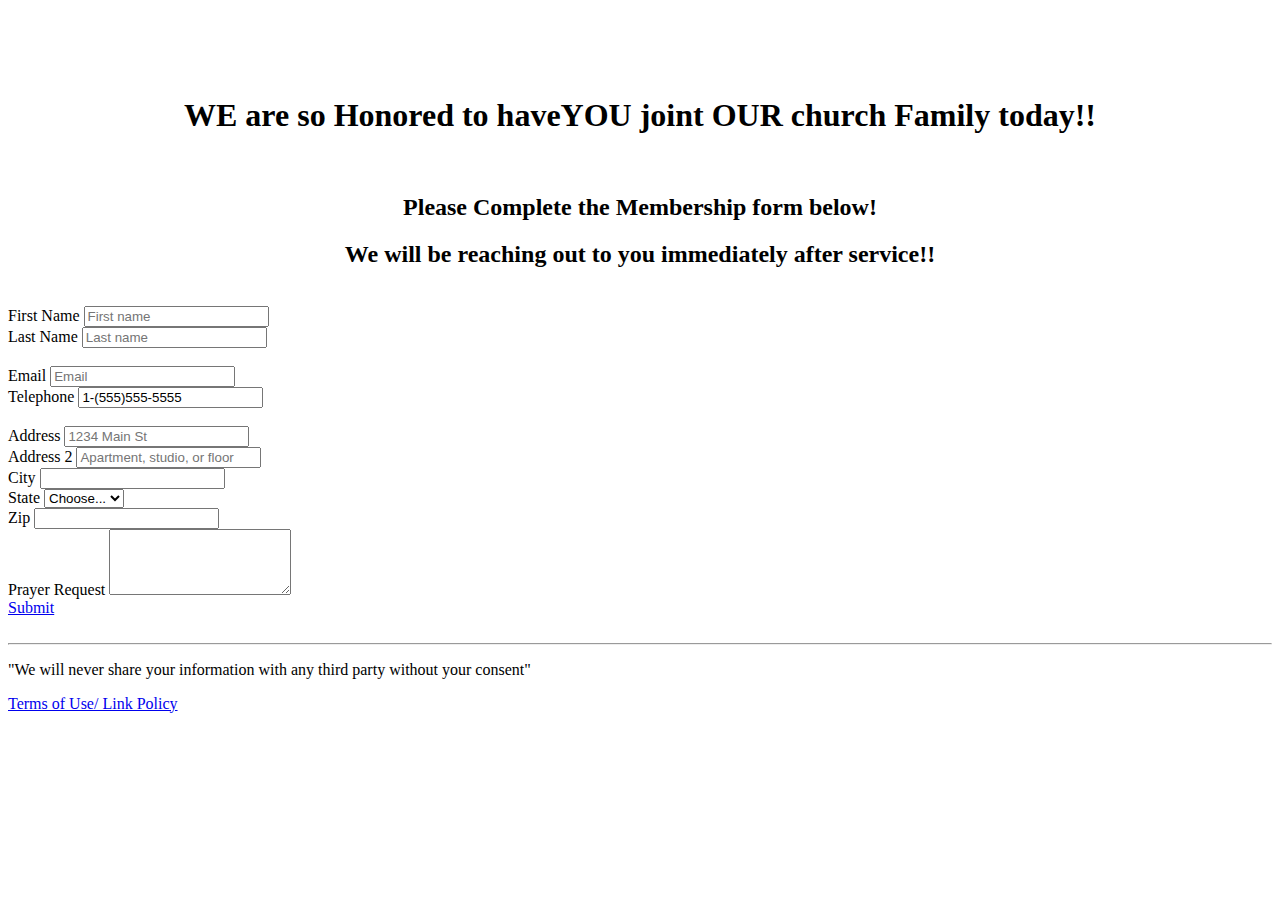
<file: membership.html>
<!doctype html>
<html lang="en">
  <head>
    <!-- Required meta tags -->
    <meta charset="utf-8">
    <meta name="viewport" content="width=device-width, initial-scale=1, shrink-to-fit=no">

    <!-- Bootstrap CSS -->
    <link rel="stylesheet" href="https://stackpath.bootstrapcdn.com/bootstrap/4.1.3/css/bootstrap.min.css" integrity="sha384-MCw98/SFnGE8fJT3GXwEOngsV7Zt27NXFoaoApmYm81iuXoPkFOJwJ8ERdknLPMO" crossorigin="anonymous">

    <link rel="stylesheet" type="text/css" href="css/styles.css">

    <title>Membership - NBCC Thanks you for Worshipping with Us!</title>
  </head>
  <body>  
  <!-- Main Section Call to Action -->  
   <section class="main-container">
        
    <div>
      <br>
      <h1 id="action_hdr"><strong>WE</strong> are so <strong>Honored</strong> to have<strong>YOU</strong> joint <strong>OUR</strong> church Family today!!</h1>
      <br>
      <h2 id="action_hdr">Please Complete the Membership form below!</h2>  
      <h2 id="action_hdr"> We will be reaching out to you <strong>immediately</strong> after service!!</h2>    
    </div>
    <br>
    <div class="container">
        <form>
        <div class="form-row">
          <div class="col">
            <label for="inputFirstName">First Name</label>
            <input type="text" class="form-control" placeholder="First name">
          </div>
          <div class="col">
            <label for="inputLastName">Last Name</label>
            <input type="text" class="form-control" placeholder="Last name">
          </div>
        </div>
        <br>
        <div class="form-row">
          <div class="form-group col-md-6">
             <label for="inputEmail4">Email</label>
              <input type="email" class="form-control" id="inputEmail4" placeholder="Email">
          </div>
          <div class="form-group col-md-6">
              <label for="phoneNum">Telephone</label>
              <input type="tel" class="form-control" id="phoneNum" value="1-(555)555-5555">
          </div>
        </div>
        <br>
          <div class="form-group">
              <label for="inputAddress">Address</label>
              <input type="text" class="form-control" id="inputAddress" placeholder="1234 Main St">
          </div>
          <div class="form-group">
              <label for="inputAddress2">Address 2</label>
              <input type="text" class="form-control" id="inputAddress2" placeholder="Apartment, studio, or floor">
          </div>
          <div class="form-row">
          <div class="form-group col-md-6">
            <label for="inputCity">City</label>
            <input type="text" class="form-control" id="inputCity">
          </div>
            <div class="form-group col-md-4">
              <label for="inputState">State</label>
              <select id="inputState" class="form-control">
                <option selected>Choose...</option>
                <option>...</option>
              </select>
            </div>
            <div class="form-group col-md-2">
              <label for="inputZip">Zip</label>
              <input type="text" class="form-control" id="inputZip">
            </div>
          </div>
          <div class="form-group">
            <label for="prayerForm">Prayer Request</label>
            <textarea class="form-control" id="prayerForm" rows="4"></textarea>
          </div>
          <div>
            <a class="btn btn-primary" type="submit" href="index.html">Submit</a>
          </div>  
          <br>
          <hr>
          <div>
            <p>"We will never share your information with any third party without your consent"</p>
            <a href="privacy-policy.html">Terms of Use/ Link Policy</a>

          </div>
      </form>
    
   </section>

    
   


    <!-- Optional JavaScript -->
    <!-- jQuery first, then Popper.js, then Bootstrap JS -->
    <script src="https://code.jquery.com/jquery-3.3.1.slim.min.js" integrity="sha384-q8i/X+965DzO0rT7abK41JStQIAqVgRVzpbzo5smXKp4YfRvH+8abtTE1Pi6jizo" crossorigin="anonymous"></script>
    <script src="https://cdnjs.cloudflare.com/ajax/libs/popper.js/1.14.3/umd/popper.min.js" integrity="sha384-ZMP7rVo3mIykV+2+9J3UJ46jBk0WLaUAdn689aCwoqbBJiSnjAK/l8WvCWPIPm49" crossorigin="anonymous"></script>
    <script src="https://stackpath.bootstrapcdn.com/bootstrap/4.1.3/js/bootstrap.min.js" integrity="sha384-ChfqqxuZUCnJSK3+MXmPNIyE6ZbWh2IMqE241rYiqJxyMiZ6OW/JmZQ5stwEULTy" crossorigin="anonymous"></script>
  </body>
</html>
</file>
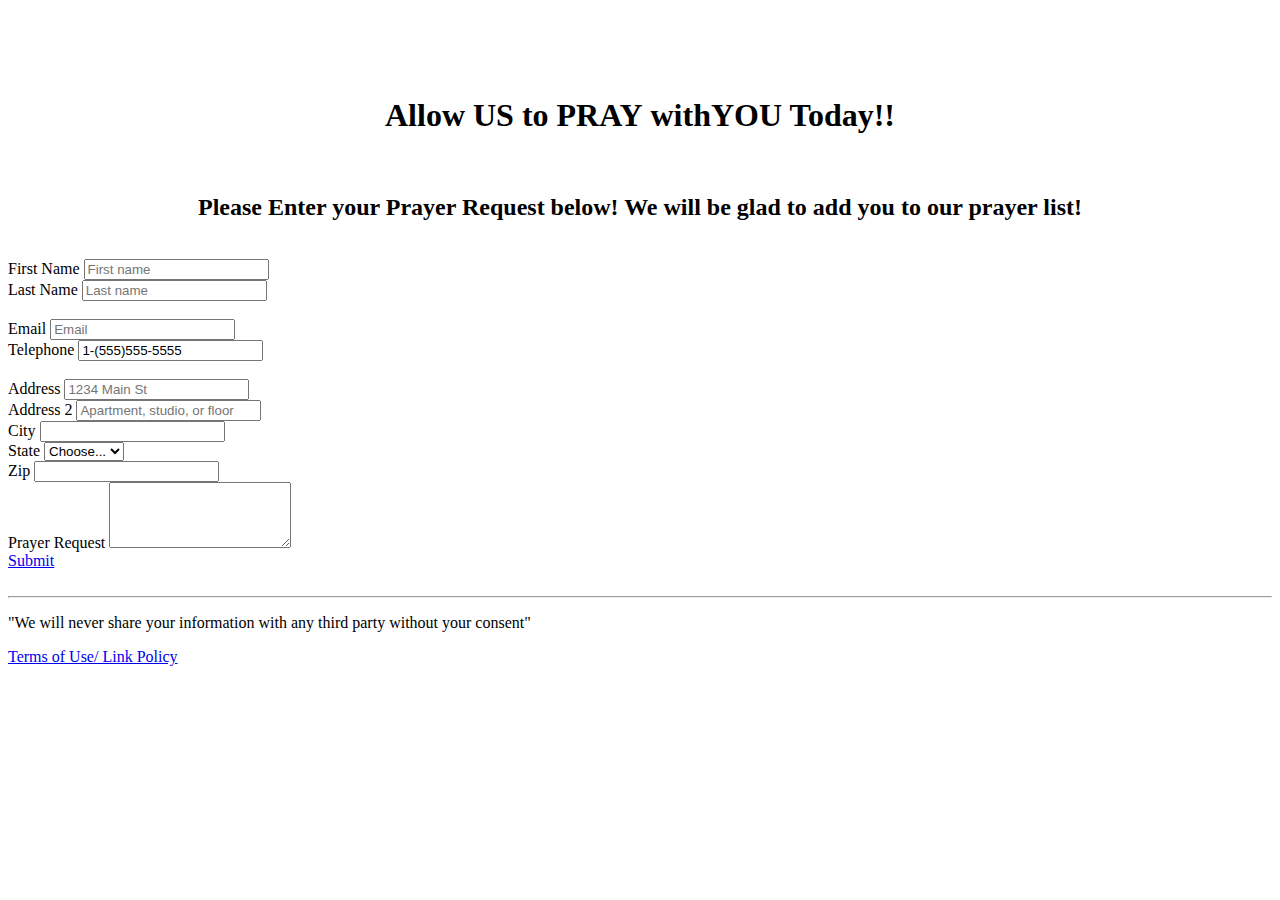
<file: prayer.html>
<!doctype html>
<html lang="en">
  <head>
    <!-- Required meta tags -->
    <meta charset="utf-8">
    <meta name="viewport" content="width=device-width, initial-scale=1, shrink-to-fit=no">

    <!-- Bootstrap CSS -->
    <link rel="stylesheet" href="https://stackpath.bootstrapcdn.com/bootstrap/4.1.3/css/bootstrap.min.css" integrity="sha384-MCw98/SFnGE8fJT3GXwEOngsV7Zt27NXFoaoApmYm81iuXoPkFOJwJ8ERdknLPMO" crossorigin="anonymous">

    <link rel="stylesheet" type="text/css" href="css/styles.css">

    <title>Prayer Requests - NBCC Thanks you for Worshipping with Us!</title>
  </head>
  <body>  
  <!-- Main Section Call to Action -->  
   <section class="main-container">
        
    <div>
      <br>
      <h1 id="action_hdr">Allow <strong>US</strong> to <strong>PRAY</strong>  with<strong>YOU</strong> Today!!</h1>
      <br>
      <h2 id="action_hdr">Please Enter your Prayer Request below!  We will be glad to add you to our prayer list!</strong></h2>      
    </div>
    <br>
    <div class="container">
        <form>
        <div class="form-row">
          <div class="col">
            <label for="inputFirstName">First Name</label>
            <input type="text" class="form-control" placeholder="First name">
          </div>
          <div class="col">
            <label for="inputLastName">Last Name</label>
            <input type="text" class="form-control" placeholder="Last name">
          </div>
        </div>
        <br>
        <div class="form-row">
          <div class="form-group col-md-6">
             <label for="inputEmail4">Email</label>
              <input type="email" class="form-control" id="inputEmail4" placeholder="Email">
          </div>
          <div class="form-group col-md-6">
              <label for="phoneNum">Telephone</label>
              <input type="tel" class="form-control" id="phoneNum" value="1-(555)555-5555">
          </div>
        </div>
        <br>
          <div class="form-group">
              <label for="inputAddress">Address</label>
              <input type="text" class="form-control" id="inputAddress" placeholder="1234 Main St">
          </div>
          <div class="form-group">
              <label for="inputAddress2">Address 2</label>
              <input type="text" class="form-control" id="inputAddress2" placeholder="Apartment, studio, or floor">
          </div>
          <div class="form-row">
          <div class="form-group col-md-6">
            <label for="inputCity">City</label>
            <input type="text" class="form-control" id="inputCity">
          </div>
            <div class="form-group col-md-4">
              <label for="inputState">State</label>
              <select id="inputState" class="form-control">
                <option selected>Choose...</option>
                <option>...</option>
              </select>
            </div>
            <div class="form-group col-md-2">
              <label for="inputZip">Zip</label>
              <input type="text" class="form-control" id="inputZip">
            </div>
          </div>
          <div class="form-group">
            <label for="prayerForm">Prayer Request</label>
            <textarea class="form-control" id="prayerForm" rows="4"></textarea>
          </div>
          <div>
            <a class="btn btn-primary" type="submit" href="index.html">Submit</a>
          </div>  
          <br>
          <hr>
          <div>
            <p>"We will never share your information with any third party without your consent"</p>
            <a href="privacy-policy.html">Terms of Use/ Link Policy</a>

          </div>
      </form>
    
   </section>

    
   


    <!-- Optional JavaScript -->
    <!-- jQuery first, then Popper.js, then Bootstrap JS -->
    <script src="https://code.jquery.com/jquery-3.3.1.slim.min.js" integrity="sha384-q8i/X+965DzO0rT7abK41JStQIAqVgRVzpbzo5smXKp4YfRvH+8abtTE1Pi6jizo" crossorigin="anonymous"></script>
    <script src="https://cdnjs.cloudflare.com/ajax/libs/popper.js/1.14.3/umd/popper.min.js" integrity="sha384-ZMP7rVo3mIykV+2+9J3UJ46jBk0WLaUAdn689aCwoqbBJiSnjAK/l8WvCWPIPm49" crossorigin="anonymous"></script>
    <script src="https://stackpath.bootstrapcdn.com/bootstrap/4.1.3/js/bootstrap.min.js" integrity="sha384-ChfqqxuZUCnJSK3+MXmPNIyE6ZbWh2IMqE241rYiqJxyMiZ6OW/JmZQ5stwEULTy" crossorigin="anonymous"></script>
  </body>
</html>
</file>
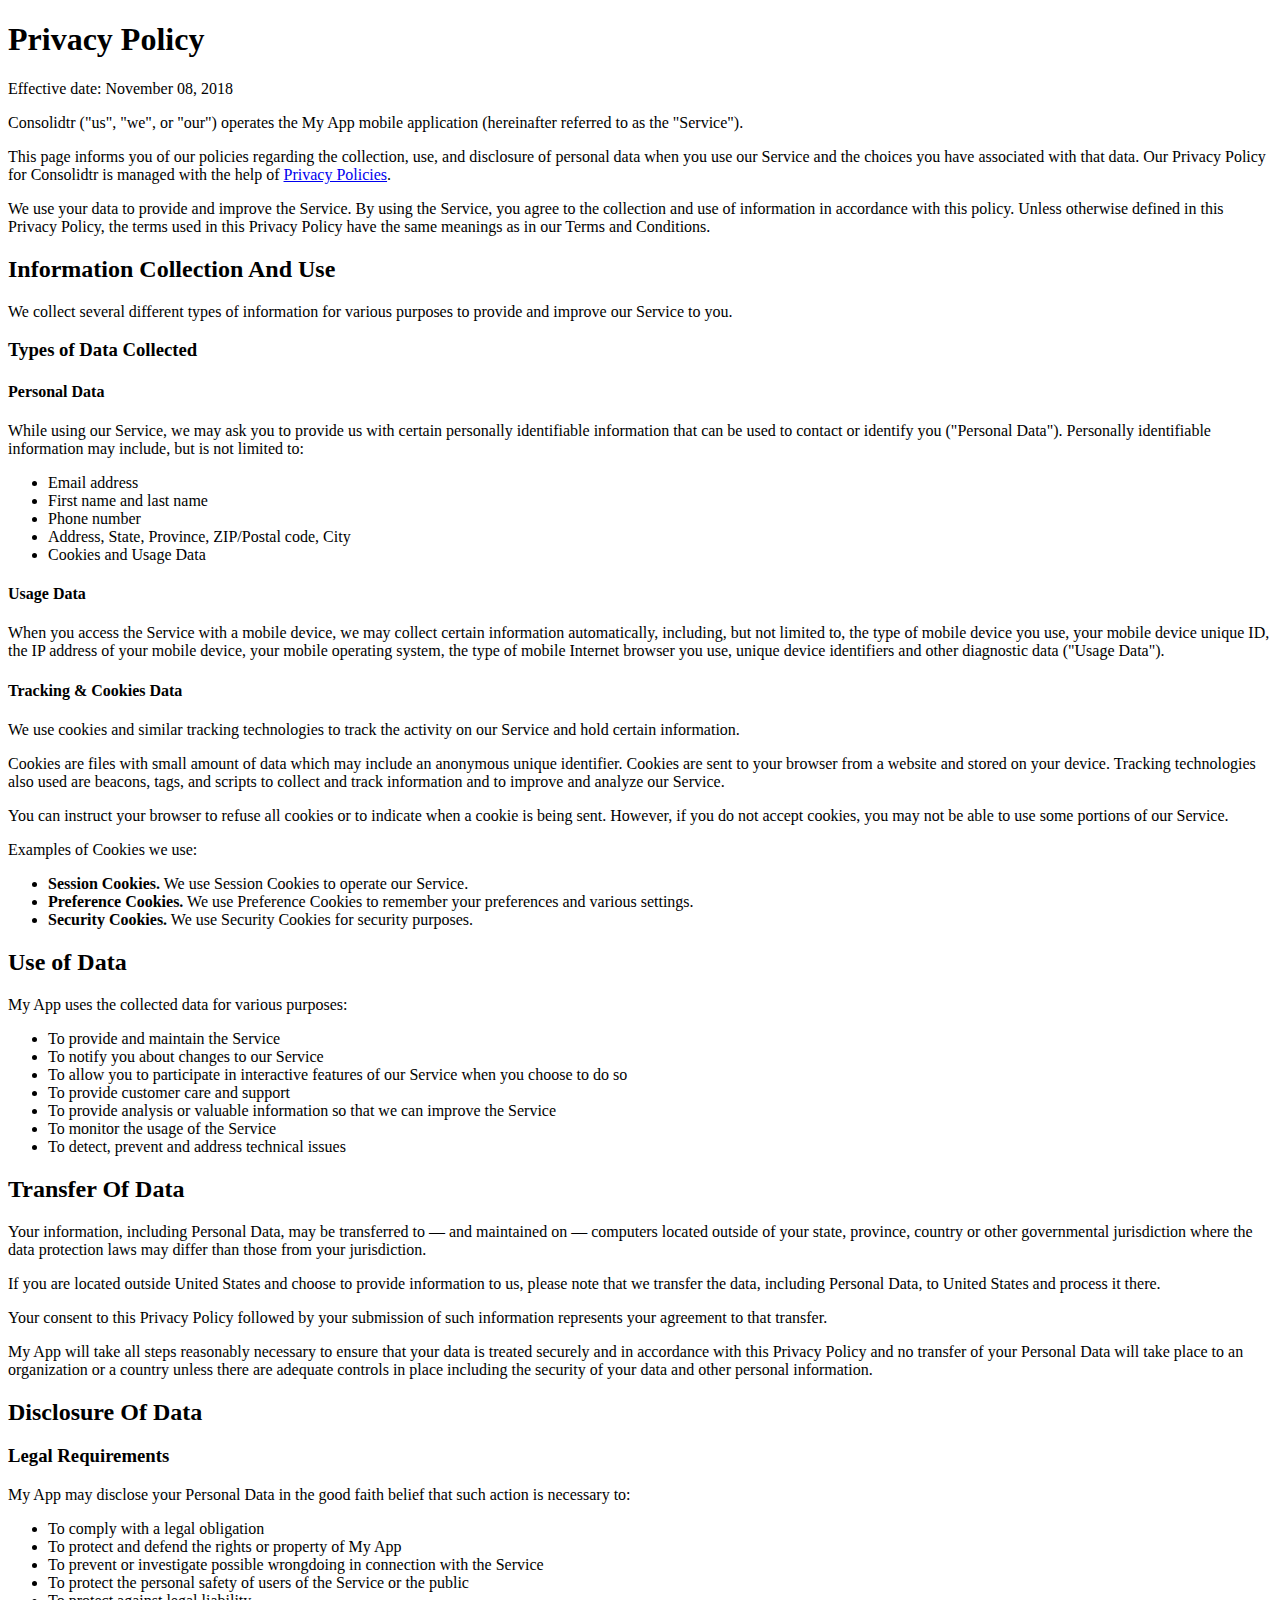
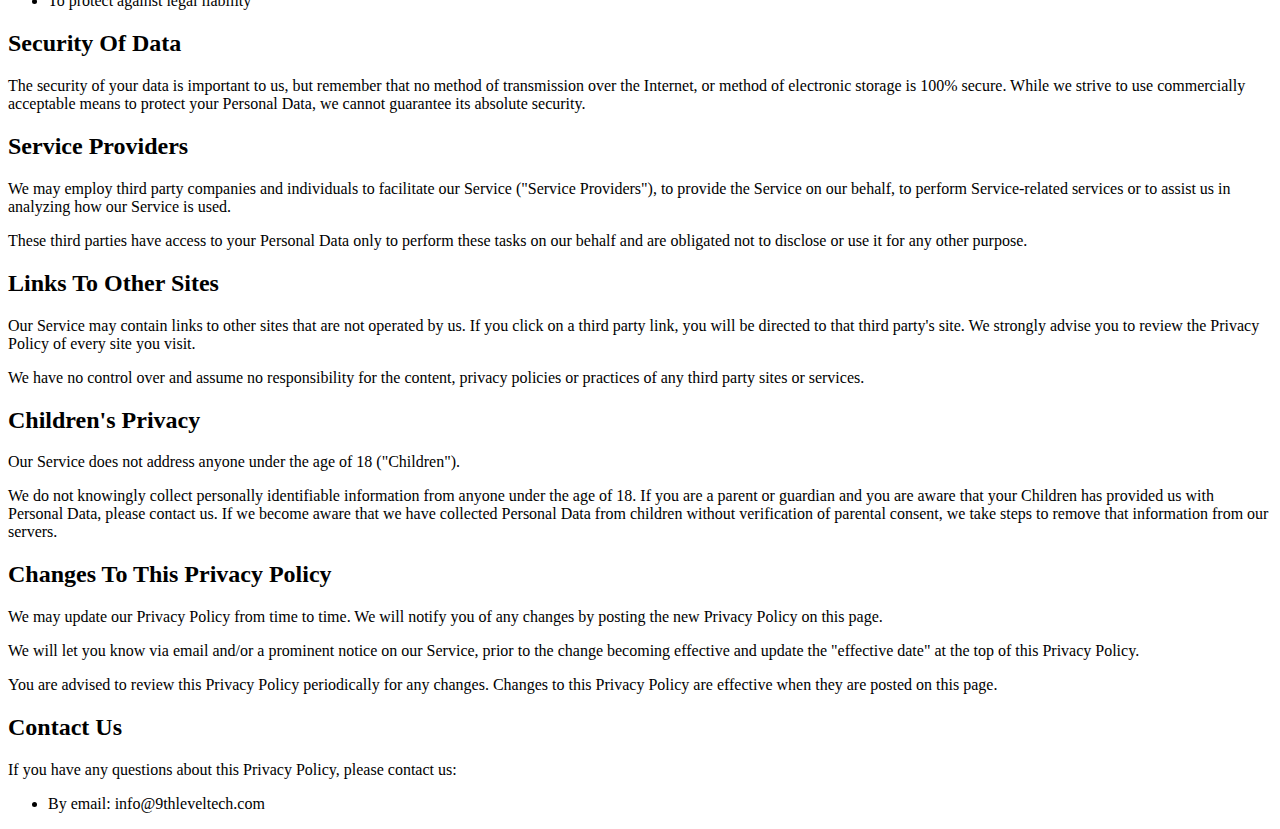
<file: privacy-policy.html>
<!doctype html>
<html lang="en">
  <head>
    <!-- Required meta tags -->
    <meta charset="utf-8">
    <meta name="viewport" content="width=device-width, initial-scale=1, shrink-to-fit=no">

    <!-- Bootstrap CSS -->
    <link rel="stylesheet" href="https://stackpath.bootstrapcdn.com/bootstrap/4.1.3/css/bootstrap.min.css" integrity="sha384-MCw98/SFnGE8fJT3GXwEOngsV7Zt27NXFoaoApmYm81iuXoPkFOJwJ8ERdknLPMO" crossorigin="anonymous">

    <link rel="stylesheet" type="text/css" href="css/styles.css">

    <title>User Agreement: Disclaimer</title>
  </head>
  <body>  
    <h1>Privacy Policy</h1>


      <p>Effective date: November 08, 2018</p>


      <p>Consolidtr ("us", "we", or "our") operates the My App mobile application (hereinafter referred to as the "Service").</p>

      <p>This page informs you of our policies regarding the collection, use, and disclosure of personal data when you use our Service and the choices you have associated with that data. Our Privacy Policy  for Consolidtr is managed with the help of <a href="https://privacypolicies.com/free-privacy-policy-generator/">Privacy Policies</a>.</p>

      <p>We use your data to provide and improve the Service. By using the Service, you agree to the collection and use of information in accordance with this policy. Unless otherwise defined in this Privacy Policy, the terms used in this Privacy Policy have the same meanings as in our Terms and Conditions.</p>


      <h2>Information Collection And Use</h2>

      <p>We collect several different types of information for various purposes to provide and improve our Service to you.</p>

      <h3>Types of Data Collected</h3>

      <h4>Personal Data</h4>

      <p>While using our Service, we may ask you to provide us with certain personally identifiable information that can be used to contact or identify you ("Personal Data"). Personally identifiable information may include, but is not limited to:</p>

      <ul>
          <li>Email address</li><li>First name and last name</li><li>Phone number</li><li>Address, State, Province, ZIP/Postal code, City</li><li>Cookies and Usage Data</li>
      </ul>

      <h4>Usage Data</h4>

      <p>When you access the Service with a mobile device, we may collect certain information automatically, including, but not limited to, the type of mobile device you use, your mobile device unique ID, the IP address of your mobile device, your mobile operating system, the type of mobile Internet browser you use, unique device identifiers and other diagnostic data ("Usage Data").</p>

      <h4>Tracking & Cookies Data</h4>
      <p>We use cookies and similar tracking technologies to track the activity on our Service and hold certain information.</p>
      <p>Cookies are files with small amount of data which may include an anonymous unique identifier. Cookies are sent to your browser from a website and stored on your device. Tracking technologies also used are beacons, tags, and scripts to collect and track information and to improve and analyze our Service.</p>
      <p>You can instruct your browser to refuse all cookies or to indicate when a cookie is being sent. However, if you do not accept cookies, you may not be able to use some portions of our Service.</p>
      <p>Examples of Cookies we use:</p>
      <ul>
          <li><strong>Session Cookies.</strong> We use Session Cookies to operate our Service.</li>
          <li><strong>Preference Cookies.</strong> We use Preference Cookies to remember your preferences and various settings.</li>
          <li><strong>Security Cookies.</strong> We use Security Cookies for security purposes.</li>
      </ul>

      <h2>Use of Data</h2>
    
      <p>My App uses the collected data for various purposes:</p>    
      <ul>
          <li>To provide and maintain the Service</li>
          <li>To notify you about changes to our Service</li>
          <li>To allow you to participate in interactive features of our Service when you choose to do so</li>
          <li>To provide customer care and support</li>
          <li>To provide analysis or valuable information so that we can improve the Service</li>
          <li>To monitor the usage of the Service</li>
          <li>To detect, prevent and address technical issues</li>
      </ul>

      <h2>Transfer Of Data</h2>
      <p>Your information, including Personal Data, may be transferred to — and maintained on — computers located outside of your state, province, country or other governmental jurisdiction where the data protection laws may differ than those from your jurisdiction.</p>
      <p>If you are located outside United States and choose to provide information to us, please note that we transfer the data, including Personal Data, to United States and process it there.</p>
      <p>Your consent to this Privacy Policy followed by your submission of such information represents your agreement to that transfer.</p>
      <p>My App will take all steps reasonably necessary to ensure that your data is treated securely and in accordance with this Privacy Policy and no transfer of your Personal Data will take place to an organization or a country unless there are adequate controls in place including the security of your data and other personal information.</p>

      <h2>Disclosure Of Data</h2>

      <h3>Legal Requirements</h3>
      <p>My App may disclose your Personal Data in the good faith belief that such action is necessary to:</p>
      <ul>
          <li>To comply with a legal obligation</li>
          <li>To protect and defend the rights or property of My App</li>
          <li>To prevent or investigate possible wrongdoing in connection with the Service</li>
          <li>To protect the personal safety of users of the Service or the public</li>
          <li>To protect against legal liability</li>
      </ul>

      <h2>Security Of Data</h2>
      <p>The security of your data is important to us, but remember that no method of transmission over the Internet, or method of electronic storage is 100% secure. While we strive to use commercially acceptable means to protect your Personal Data, we cannot guarantee its absolute security.</p>

      <h2>Service Providers</h2>
      <p>We may employ third party companies and individuals to facilitate our Service ("Service Providers"), to provide the Service on our behalf, to perform Service-related services or to assist us in analyzing how our Service is used.</p>
      <p>These third parties have access to your Personal Data only to perform these tasks on our behalf and are obligated not to disclose or use it for any other purpose.</p>



      <h2>Links To Other Sites</h2>
      <p>Our Service may contain links to other sites that are not operated by us. If you click on a third party link, you will be directed to that third party's site. We strongly advise you to review the Privacy Policy of every site you visit.</p>
      <p>We have no control over and assume no responsibility for the content, privacy policies or practices of any third party sites or services.</p>


      <h2>Children's Privacy</h2>
      <p>Our Service does not address anyone under the age of 18 ("Children").</p>
      <p>We do not knowingly collect personally identifiable information from anyone under the age of 18. If you are a parent or guardian and you are aware that your Children has provided us with Personal Data, please contact us. If we become aware that we have collected Personal Data from children without verification of parental consent, we take steps to remove that information from our servers.</p>


      <h2>Changes To This Privacy Policy</h2>
      <p>We may update our Privacy Policy from time to time. We will notify you of any changes by posting the new Privacy Policy on this page.</p>
      <p>We will let you know via email and/or a prominent notice on our Service, prior to the change becoming effective and update the "effective date" at the top of this Privacy Policy.</p>
      <p>You are advised to review this Privacy Policy periodically for any changes. Changes to this Privacy Policy are effective when they are posted on this page.</p>


      <h2>Contact Us</h2>
      <p>If you have any questions about this Privacy Policy, please contact us:</p>
      <ul>
              <li>By email: info@9thleveltech.com</li>
                
              </ul>

    
   


    <!-- Optional JavaScript -->
    <!-- jQuery first, then Popper.js, then Bootstrap JS -->
    <script src="https://code.jquery.com/jquery-3.3.1.slim.min.js" integrity="sha384-q8i/X+965DzO0rT7abK41JStQIAqVgRVzpbzo5smXKp4YfRvH+8abtTE1Pi6jizo" crossorigin="anonymous"></script>
    <script src="https://cdnjs.cloudflare.com/ajax/libs/popper.js/1.14.3/umd/popper.min.js" integrity="sha384-ZMP7rVo3mIykV+2+9J3UJ46jBk0WLaUAdn689aCwoqbBJiSnjAK/l8WvCWPIPm49" crossorigin="anonymous"></script>
    <script src="https://stackpath.bootstrapcdn.com/bootstrap/4.1.3/js/bootstrap.min.js" integrity="sha384-ChfqqxuZUCnJSK3+MXmPNIyE6ZbWh2IMqE241rYiqJxyMiZ6OW/JmZQ5stwEULTy" crossorigin="anonymous"></script>
  </body>
</html>
</file>
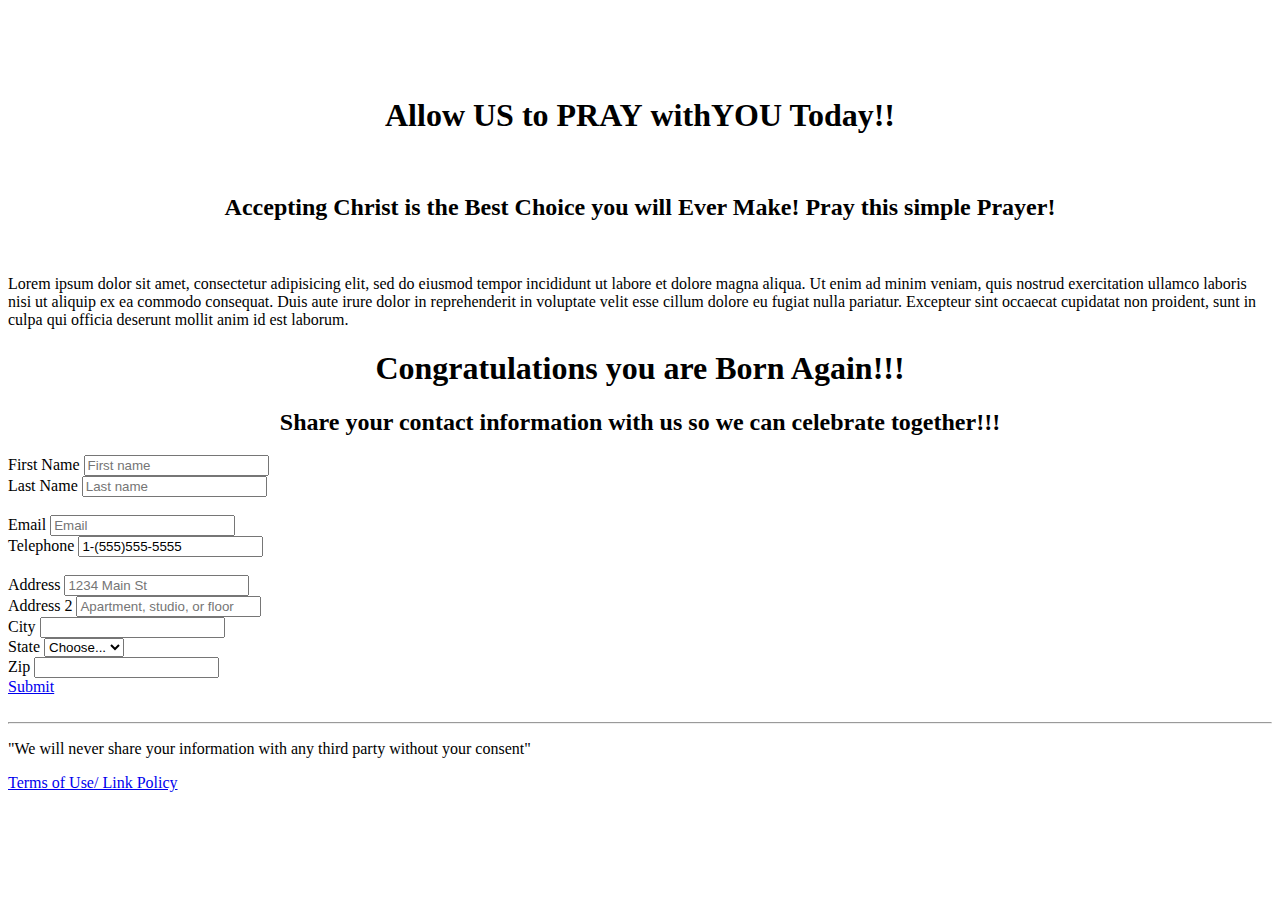
<file: salvation.html>
<!doctype html>
<html lang="en">
  <head>
    <!-- Required meta tags -->
    <meta charset="utf-8">
    <meta name="viewport" content="width=device-width, initial-scale=1, shrink-to-fit=no">

    <!-- Bootstrap CSS -->
    <link rel="stylesheet" href="https://stackpath.bootstrapcdn.com/bootstrap/4.1.3/css/bootstrap.min.css" integrity="sha384-MCw98/SFnGE8fJT3GXwEOngsV7Zt27NXFoaoApmYm81iuXoPkFOJwJ8ERdknLPMO" crossorigin="anonymous">

    <link rel="stylesheet" type="text/css" href="css/styles.css">

    <title>Salvation - NBCC Thanks you for Worshipping with Us!</title>
  </head>
  <body>  
  <!-- Main Section Call to Action -->  
   <section class="main-container">
        
    <div>
      <br>
      <h1 id="action_hdr">Allow <strong>US</strong> to <strong>PRAY</strong>  with<strong>YOU</strong> Today!!</h1>
      <br>
      <h2 id="action_hdr">Accepting Christ is the Best Choice you will Ever Make! Pray this simple Prayer!</strong></h2>      
    </div>
    <br>

    <div class="container">
      <p>Lorem ipsum dolor sit amet, consectetur adipisicing elit, sed do eiusmod
      tempor incididunt ut labore et dolore magna aliqua. Ut enim ad minim veniam,
      quis nostrud exercitation ullamco laboris nisi ut aliquip ex ea commodo
      consequat. Duis aute irure dolor in reprehenderit in voluptate velit esse
      cillum dolore eu fugiat nulla pariatur. Excepteur sint occaecat cupidatat non
      proident, sunt in culpa qui officia deserunt mollit anim id est laborum.
     </p>       
    <div>
      <h1 id="action_hdr">Congratulations you are <strong>Born Again!!</strong>!</h1>
      <h2 id="action_hdr">Share your contact information with us so we can celebrate together!!!</h2>
    </div>
    </div>
    <div class="container">
        <form>
        <div class="form-row">
          <div class="col">
            <label for="inputFirstName">First Name</label>
            <input type="text" class="form-control" placeholder="First name">
          </div>
          <div class="col">
            <label for="inputLastName">Last Name</label>
            <input type="text" class="form-control" placeholder="Last name">
          </div>
        </div>
        <br>
        <div class="form-row">
          <div class="form-group col-md-6">
             <label for="inputEmail4">Email</label>
              <input type="email" class="form-control" id="inputEmail4" placeholder="Email">
          </div>
          <div class="form-group col-md-6">
              <label for="phoneNum">Telephone</label>
              <input type="tel" class="form-control" id="phoneNum" value="1-(555)555-5555">
          </div>
        </div>
        <br>
          <div class="form-group">
              <label for="inputAddress">Address</label>
              <input type="text" class="form-control" id="inputAddress" placeholder="1234 Main St">
          </div>
          <div class="form-group">
              <label for="inputAddress2">Address 2</label>
              <input type="text" class="form-control" id="inputAddress2" placeholder="Apartment, studio, or floor">
          </div>
          <div class="form-row">
          <div class="form-group col-md-6">
            <label for="inputCity">City</label>
            <input type="text" class="form-control" id="inputCity">
          </div>
            <div class="form-group col-md-4">
              <label for="inputState">State</label>
              <select id="inputState" class="form-control">
                <option selected>Choose...</option>
                <option>...</option>
              </select>
            </div>
            <div class="form-group col-md-2">
              <label for="inputZip">Zip</label>
              <input type="text" class="form-control" id="inputZip">
            </div>
          </div>
          
          <div>
            <a class="btn btn-primary" type="submit" href="index.html">Submit</a>
          </div>  
          <br>
          <hr>
          <div>
            <p>"We will never share your information with any third party without your consent"</p>
            <a href="privacy-policy.html">Terms of Use/ Link Policy</a>

          </div>
      </form>
    
   </section>

    
   


    <!-- Optional JavaScript -->
    <!-- jQuery first, then Popper.js, then Bootstrap JS -->
    <script src="https://code.jquery.com/jquery-3.3.1.slim.min.js" integrity="sha384-q8i/X+965DzO0rT7abK41JStQIAqVgRVzpbzo5smXKp4YfRvH+8abtTE1Pi6jizo" crossorigin="anonymous"></script>
    <script src="https://cdnjs.cloudflare.com/ajax/libs/popper.js/1.14.3/umd/popper.min.js" integrity="sha384-ZMP7rVo3mIykV+2+9J3UJ46jBk0WLaUAdn689aCwoqbBJiSnjAK/l8WvCWPIPm49" crossorigin="anonymous"></script>
    <script src="https://stackpath.bootstrapcdn.com/bootstrap/4.1.3/js/bootstrap.min.js" integrity="sha384-ChfqqxuZUCnJSK3+MXmPNIyE6ZbWh2IMqE241rYiqJxyMiZ6OW/JmZQ5stwEULTy" crossorigin="anonymous"></script>
  </body>
</html>
</file>
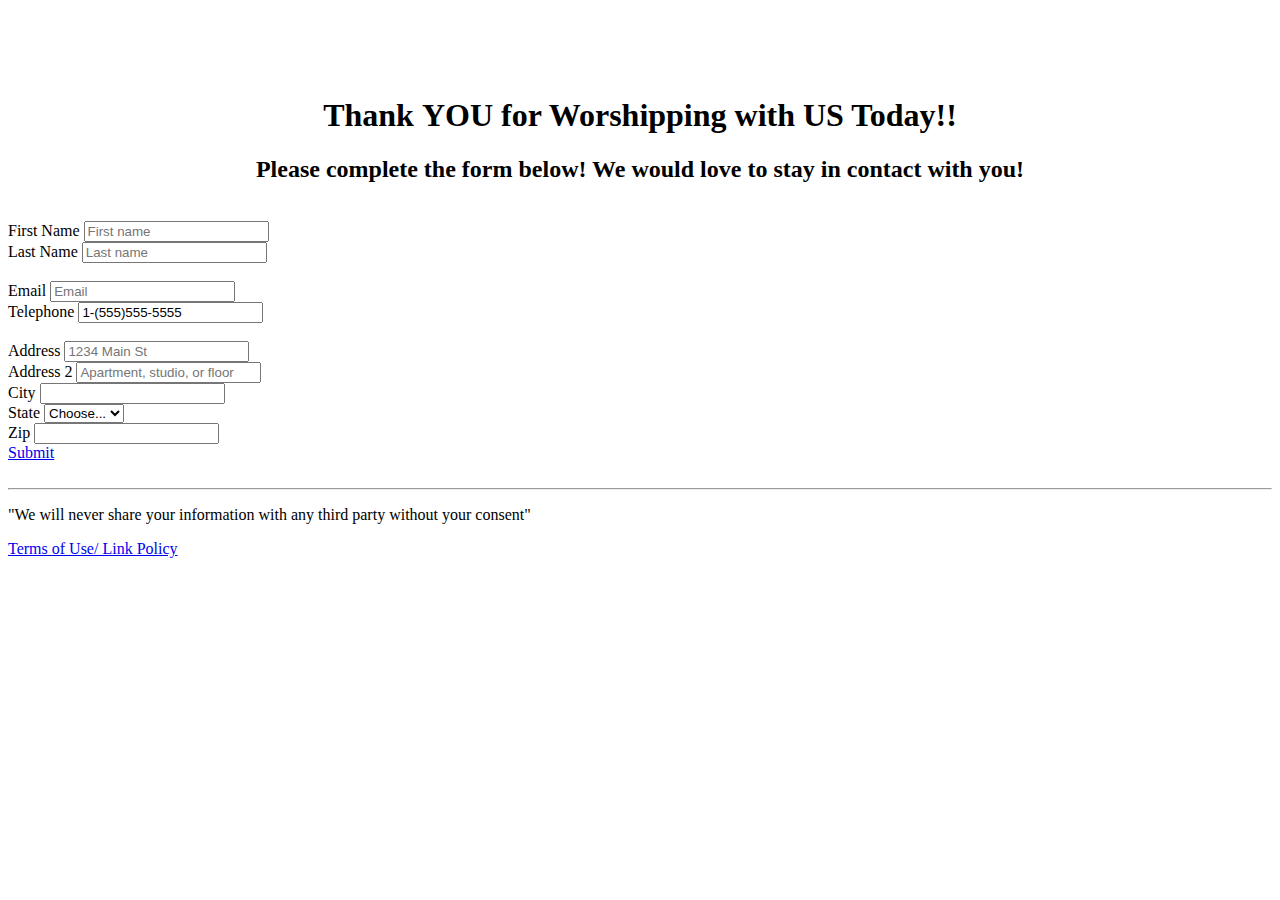
<file: visitors.html>
<!doctype html>
<html lang="en">
  <head>
    <!-- Required meta tags -->
    <meta charset="utf-8">
    <meta name="viewport" content="width=device-width, initial-scale=1, shrink-to-fit=no">

    <!-- Bootstrap CSS -->
    <link rel="stylesheet" href="https://stackpath.bootstrapcdn.com/bootstrap/4.1.3/css/bootstrap.min.css" integrity="sha384-MCw98/SFnGE8fJT3GXwEOngsV7Zt27NXFoaoApmYm81iuXoPkFOJwJ8ERdknLPMO" crossorigin="anonymous">

    <link rel="stylesheet" type="text/css" href="css/styles.css">

    <title>First Time Visitors - NBCC Thanks you for Worshipping with Us!</title>
  </head>
  <body>  
  <!-- Main Section Call to Action -->  
   <section class="main-container">
        
    <div>
      <br>
      <h1 id="action_hdr">Thank <strong>YOU</strong> for Worshipping with <strong>US</strong> Today!!</h1>
      <h2 id="action_hdr">Please complete the form below!  We would love to stay in contact with you!</strong></h2>      
    </div>
    <br>
    <div class="container">
        <form action="MAILTO: kornegma@gmail.com" method="post" enctype="text/plain">
        <div class="form-row">
          <div class="col">
            <label for="inputFirstName">First Name</label>
            <input type="text" class="form-control" placeholder="First name">
          </div>
          <div class="col">
            <label for="inputLastName">Last Name</label>
            <input type="text" class="form-control" placeholder="Last name">
          </div>
        </div>
        <br>
        <div class="form-row">
          <div class="form-group col-md-6">
             <label for="inputEmail4">Email</label>
              <input type="email" class="form-control" id="inputEmail4" placeholder="Email">
          </div>
          <div class="form-group col-md-6">
              <label for="phoneNum">Telephone</label>
              <input type="tel" class="form-control" id="phoneNum" value="1-(555)555-5555">
          </div>
        </div>
        <br>
          <div class="form-group">
              <label for="inputAddress">Address</label>
              <input type="text" class="form-control" id="inputAddress" placeholder="1234 Main St">
          </div>
          <div class="form-group">
              <label for="inputAddress2">Address 2</label>
              <input type="text" class="form-control" id="inputAddress2" placeholder="Apartment, studio, or floor">
          </div>
          <div class="form-row">
          <div class="form-group col-md-6">
            <label for="inputCity">City</label>
            <input type="text" class="form-control" id="inputCity">
          </div>
            <div class="form-group col-md-4">
              <label for="inputState">State</label>
              <select id="inputState" class="form-control">
                <option selected>Choose...</option>
                <option>...</option>
              </select>
            </div>
            <div class="form-group col-md-2">
              <label for="inputZip">Zip</label>
              <input type="text" class="form-control" id="inputZip">
            </div>
          </div>
          <div>
            <a class="btn btn-primary" type="submit" href="index.html">Submit</a>
          </div>  
          <br>
          <hr>
          <div>
            <p>"We will never share your information with any third party without your consent"</p>
            <a href="privacy-policy.html">Terms of Use/ Link Policy</a>

          </div>
      </form>
    
   </section>

    
   


    <!-- Optional JavaScript -->
    <!-- jQuery first, then Popper.js, then Bootstrap JS -->
    <script src="https://code.jquery.com/jquery-3.3.1.slim.min.js" integrity="sha384-q8i/X+965DzO0rT7abK41JStQIAqVgRVzpbzo5smXKp4YfRvH+8abtTE1Pi6jizo" crossorigin="anonymous"></script>
    <script src="https://cdnjs.cloudflare.com/ajax/libs/popper.js/1.14.3/umd/popper.min.js" integrity="sha384-ZMP7rVo3mIykV+2+9J3UJ46jBk0WLaUAdn689aCwoqbBJiSnjAK/l8WvCWPIPm49" crossorigin="anonymous"></script>
    <script src="https://stackpath.bootstrapcdn.com/bootstrap/4.1.3/js/bootstrap.min.js" integrity="sha384-ChfqqxuZUCnJSK3+MXmPNIyE6ZbWh2IMqE241rYiqJxyMiZ6OW/JmZQ5stwEULTy" crossorigin="anonymous"></script>
  </body>
</html>
</file>
<file: css/styles.css>
#action_hdr{
	text-align: center;
}

.carousel-inner > .item {
   height: 0px;
}

.main-container{
	padding-top: 50px;
}

.index-intro{
	width: 100%;
	background-color: #f3f3f3;
}

.index-intro .jumbotron{
	padding: 0px;
	margin:	0px;
	background-size: cover;
	background-repeat: no-repeat;
}


.card{
	margin:20px;
}
</file>
